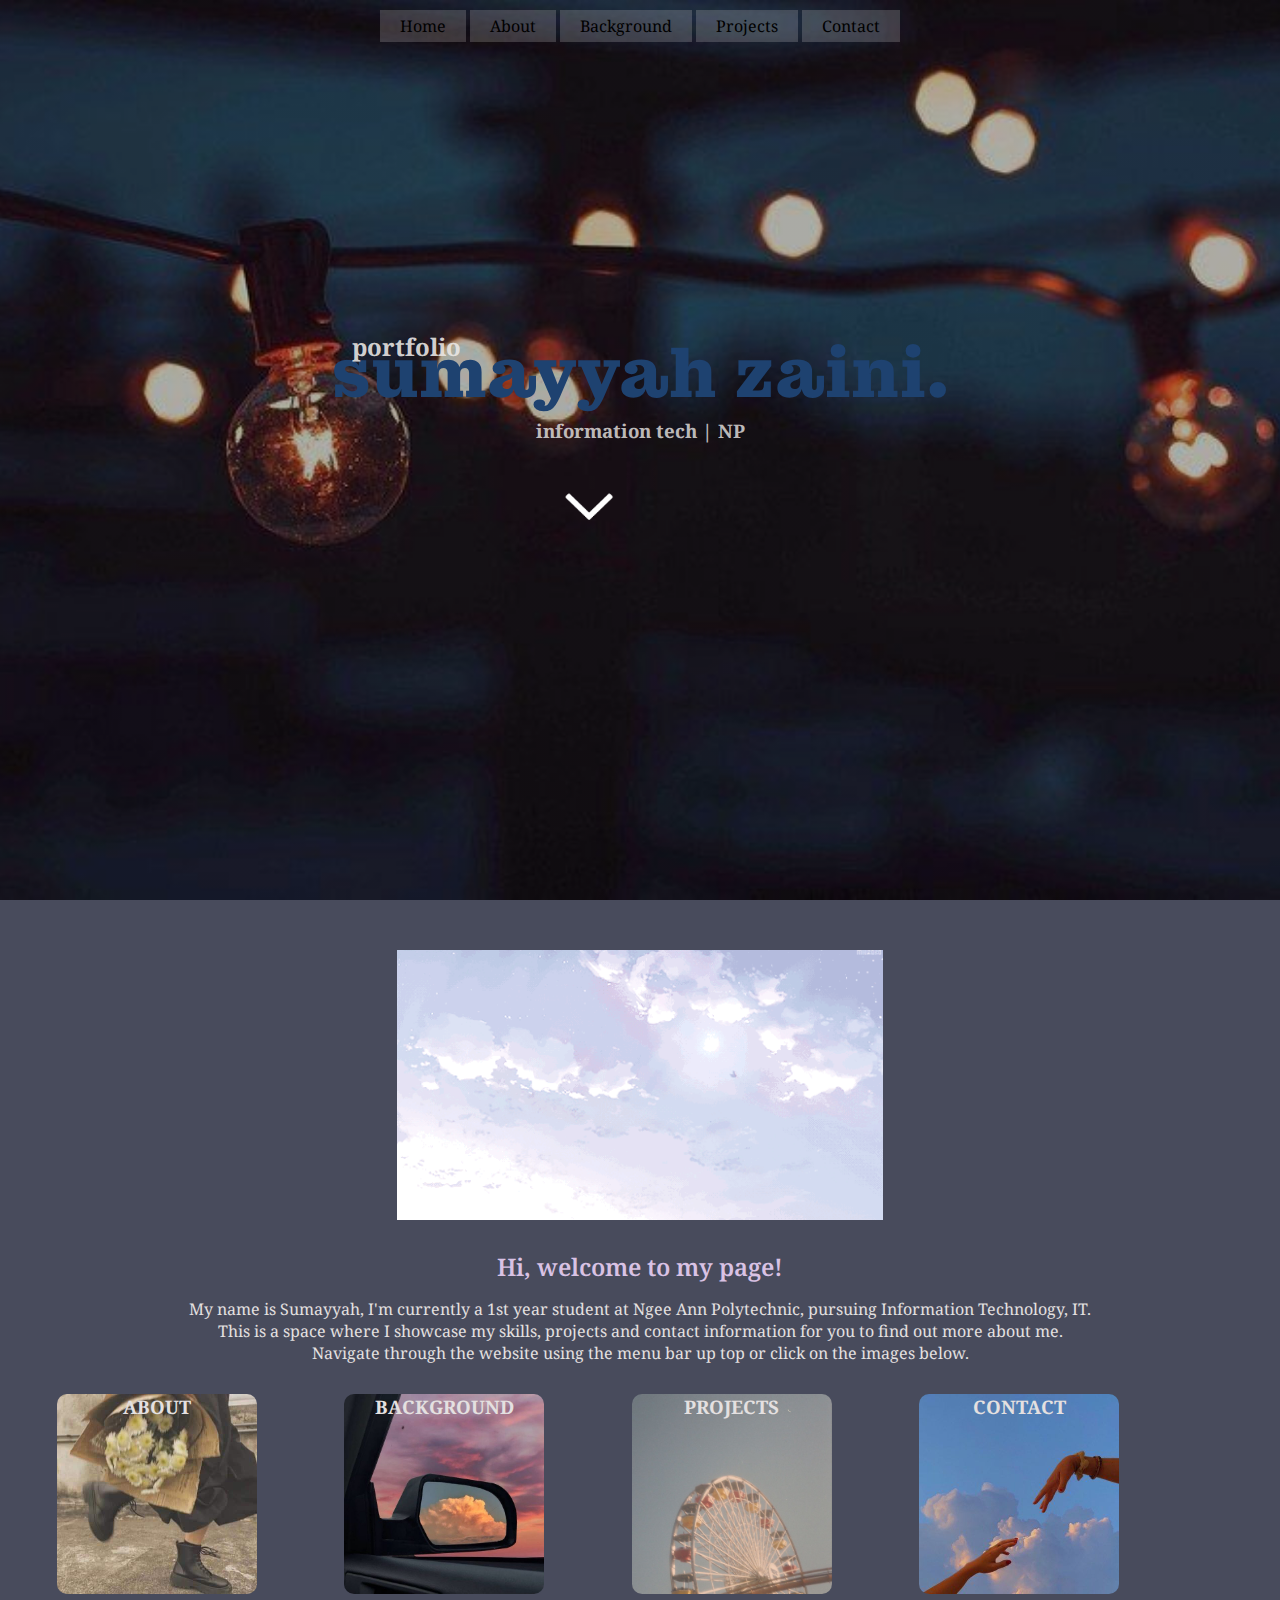
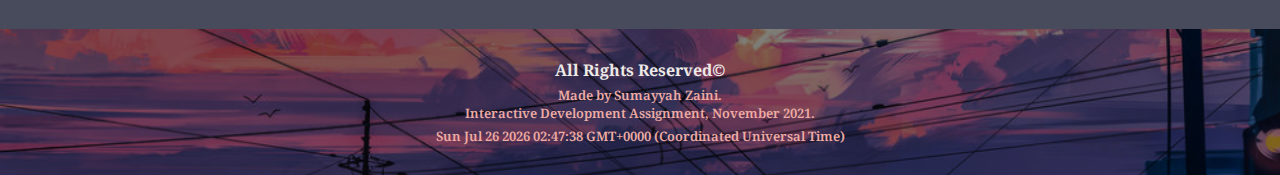
<file: index.html>
<html>

<head>
    <meta name="viewport" content="width=device-width, initial scale=1.0">
    <title>Portfolio</title>
    <link href="style.css" rel="stylesheet" type="text/css">

    <link rel="preconnect" href="https://fonts.googleapis.com">
    <link rel="preconnect" href="https://fonts.gstatic.com" crossorigin>
    <link href="https://fonts.googleapis.com/css2?family=Montagu+Slab:wght@700&family=Noto+Serif&display=swap"
        rel="stylesheet">
</head>

<body>
    <header class="main-header">
        <nav class="menu" id="navbar">
            <ul id="menu">
                <li><a href="index.html">Home</a></li>
                <li><a href="about.html">About</a></li>
                <li><a href="background.html">Background</a></li>
                <li><a href="projects.html">Projects</a></li>
                <li><a href="contact.html">Contact</a></li>
            </ul>
        </nav>

        <section class="text-box">
            <h1>sumayyah zaini.</h1>
            <h2>portfolio</h2>
            <h3>information tech | NP </h3>
            <a href="#section2" class="arrow">
                <img src="images/arrowwhite.png">
            </a>
        </section>
    </header>

    <section class="s2" id="section2">
        <section class="intro">
            <img src="images/movingcloud.gif">
            <h2>Hi, welcome to my page!</h2>
            <p>My name is Sumayyah, I'm currently a 1st year student at Ngee Ann Polytechnic, pursuing Information
                Technology, IT.<br>
                This is a space where I showcase my skills, projects and contact information for you to find
                out more about me.<br>Navigate through the website using the menu bar up top or click on the images
                below.
            </p>
        </section>

        <div class="gallery-row">
            <a href="about.html" class="gallery-col">
                <img src="images/about.jfif">
                <div class="layer">
                    <h3>ABOUT</h3>
                </div>
            </a>
            <a href="background.html" class="gallery-col">
                <img src="images/background.jfif">
                <div class="layer">
                    <h3>BACKGROUND</h3>
                </div>
            </a>
            <a href="projects.html" class="gallery-col">
                <img src="images/projects (2).jfif">
                <div class="layer">
                    <h3>PROJECTS</h3>
                </div>
            </a>
            <a href="contact.html" class="gallery-col">
                <img src="images/contact.jfif">
                <div class="layer">
                    <h3>CONTACT</h3>
                </div>
            </a>
        </div>
    </section>


    <!----------------- footer ---------------->
    <section class="footer">
        <h4>All Rights Reserved©</h4>
        <p>Made by Sumayyah Zaini.<br>Interactive Development Assignment, November 2021.</p>
        <p id="datetime"></p>
    </section>

    <!--------------- javascript tag --------------->
    <script src="script.js"></script>
</body>

</html>
</file>
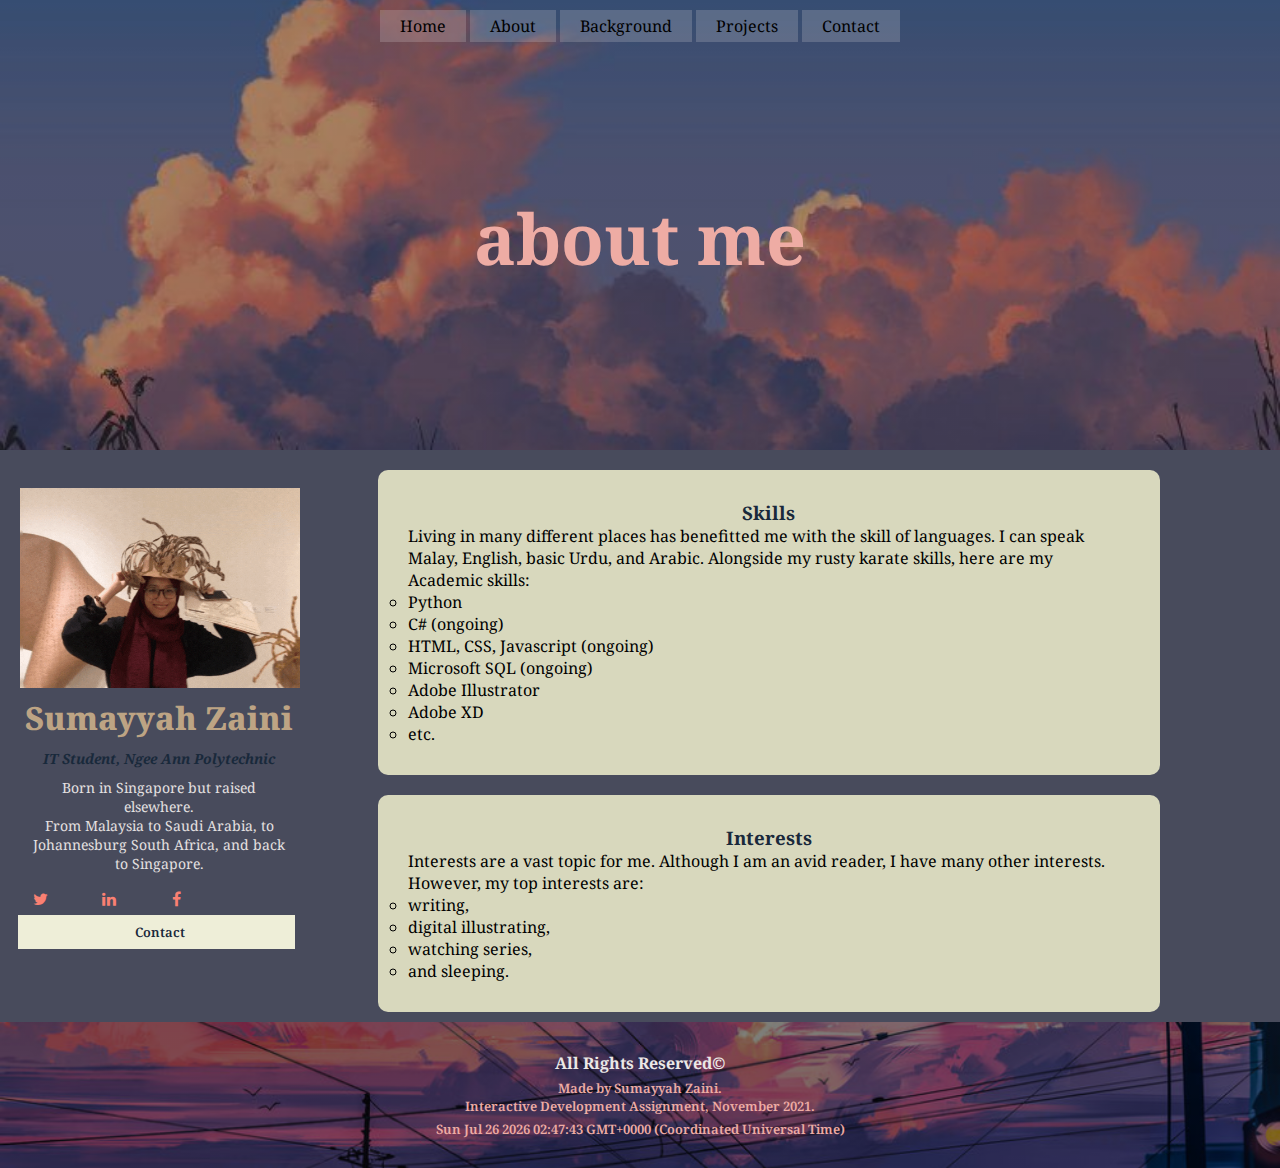
<file: about.html>
<html>

<head>
    <meta name="viewport" content="width=device-width, initial scale=1.0">
    <title>Portfolio</title>
    <link href="style.css" rel="stylesheet" type="text/css">
    <link rel="preconnect" href="https://fonts.googleapis.com">
    <link rel="preconnect" href="https://fonts.gstatic.com" crossorigin>
    <link href="https://fonts.googleapis.com/css2?family=Montagu+Slab:wght@700&family=Noto+Serif&display=swap"
        rel="stylesheet">
    <link rel="stylesheet" href="https://cdnjs.cloudflare.com/ajax/libs/font-awesome/4.7.0/css/font-awesome.min.css">
</head>

<body>
    <header class="sub-header">
        <nav class="menu" id="navbar">
            <ul id="menu">
                <li><a href="index.html">Home</a></li>
                <li><a href="about.html">About</a></li>
                <li><a href="background.html">Background</a></li>
                <li><a href="projects.html">Projects</a></li>
                <li><a href="contact.html">Contact</a></li>
            </ul>
        </nav>
        <h1>about me</h1>
    </header>

    <!------ about ------->

    <section class="abt">
        <div class="profile">
            <img src="images/megif2.gif">
            <div class="profile-text">
                <h1>Sumayyah Zaini</h1>
                <p class="title">IT Student, Ngee Ann Polytechnic</p>
                <p>Born in Singapore but raised elsewhere.<br>From
                    Malaysia to Saudi Arabia, to<br>Johannesburg South Africa, and back to Singapore.</p>
                <a href="https://twitter.com/" target="_blank"><i class="fa fa-twitter"></i></a>
                <a href="https://www.linkedin.com/in/sumayyah-zaini-457ab2210/" target="_blank"><i
                        class="fa fa-linkedin"></i></a>
                <a href="https://www.facebook.com/" target="_blank"><i class="fa fa-facebook"></i></a><br>

                <a href="contact.html" class="btn">Contact</a>
            </div>
        </div>

        <div class="abt-row">
            <div class="abt-col">
                <h3>Skills</h3>
                <p>Living in many different places has benefitted me with the skill of languages. I can speak
                    Malay, English, basic Urdu, and Arabic. Alongside my rusty karate skills, here are my Academic
                    skills:<br>
                <ul>
                    <li>Python</li>
                    <li>C# (ongoing)</li>
                    <li>HTML, CSS, Javascript (ongoing)</li>
                    <li>Microsoft SQL (ongoing)</li>
                    <li>Adobe Illustrator</li>
                    <li>Adobe XD</li>
                    <li>etc.</li>
                </ul>
                </p>
            </div>

            <div class="abt-col">
                <h3>Interests</h3>
                <p>Interests are a vast topic for me. Although I am an avid reader, I have many other
                    interests. However, my top interests are:</p>
                <ul>
                    <li>writing,</li>
                    <li>digital illustrating,</li>
                    <li>watching series,</li>
                    <li>and sleeping.</li>
                </ul>
            </div>
        </div>
    </section>


    <!------- footer -------->
    <section class="footer">
        <h4>All Rights Reserved©</h4>
        <p>Made by Sumayyah Zaini.<br>Interactive Development Assignment, November 2021.</p>
        <p id="datetime"></p>
    </section>




    <script src="script.js"></script>
</body>

</html>
</file>
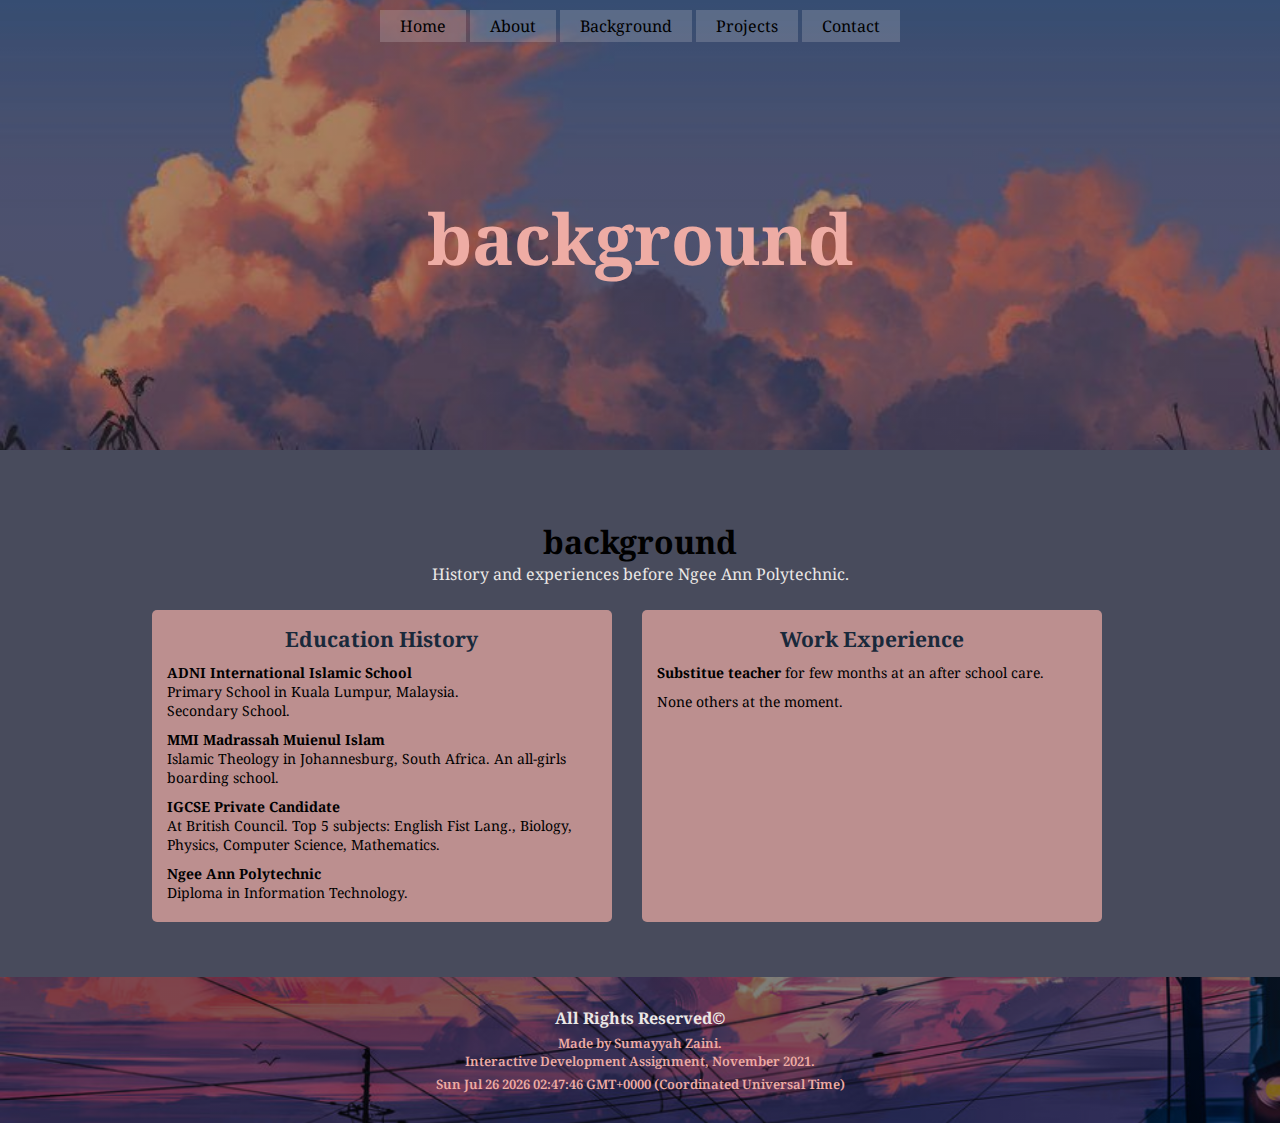
<file: background.html>
<html>

<head>
    <meta name="viewport" content="width=device-width, initial scale=1.0">
    <title>Portfolio</title>
    <link href="style.css" rel="stylesheet" type="text/css">
    <link rel="preconnect" href="https://fonts.googleapis.com">
    <link rel="preconnect" href="https://fonts.gstatic.com" crossorigin>
    <link href="https://fonts.googleapis.com/css2?family=Montagu+Slab:wght@700&family=Noto+Serif&display=swap"
        rel="stylesheet">
</head>

<body>
    <header class="sub-header">
        <nav class="menu" id="navbar">
            <ul id="menu">
                <li><a href="index.html">Home</a></li>
                <li><a href="about.html">About</a></li>
                <li><a href="background.html">Background</a></li>
                <li><a href="projects.html">Projects</a></li>
                <li><a href="contact.html">Contact</a></li>
            </ul>
        </nav>
        <h1>background</h1>
    </header>

    <!------- background ------>

    <section class="bg">
        <div class="bg-top">
            <h1>background</h1>
            <p>History and experiences before Ngee Ann Polytechnic.</p>
        </div>


        <div class="bg-row">
            <div class="bg-col">
                <h2>Education History</h2>
                <p>
                    <b>ADNI International Islamic School</b><br>
                    Primary School in Kuala Lumpur, Malaysia.<br>
                    Secondary School.
                </p>
                <p>
                    <b>MMI Madrassah Muienul Islam</b><br>
                    Islamic Theology in Johannesburg, South Africa. An all-girls boarding school.<br>
                </p>
                <p>
                    <b>IGCSE Private Candidate</b><br>
                    At British Council. Top 5 subjects: English Fist Lang., Biology, Physics, Computer Science,
                    Mathematics.<br>
                </p>
                <p>
                    <b>Ngee Ann Polytechnic</b><br>
                    Diploma in Information Technology.
                </p>

            </div>

            <div class="bg-col">
                <h2>Work Experience</h2>
                <p><b>Substitue teacher</b> for few months at an after school care.<br></p>
                <p>
                    None others at the moment.
                </p>


            </div>
        </div>
    </section>


    <!------- footer -------->
    <section class="footer">
        <h4>All Rights Reserved©</h4>
        <p>Made by Sumayyah Zaini.<br>Interactive Development Assignment, November 2021.</p>
        <p id="datetime"></p>
    </section>



    <script src="script.js"></script>

</body>

</html>
</file>
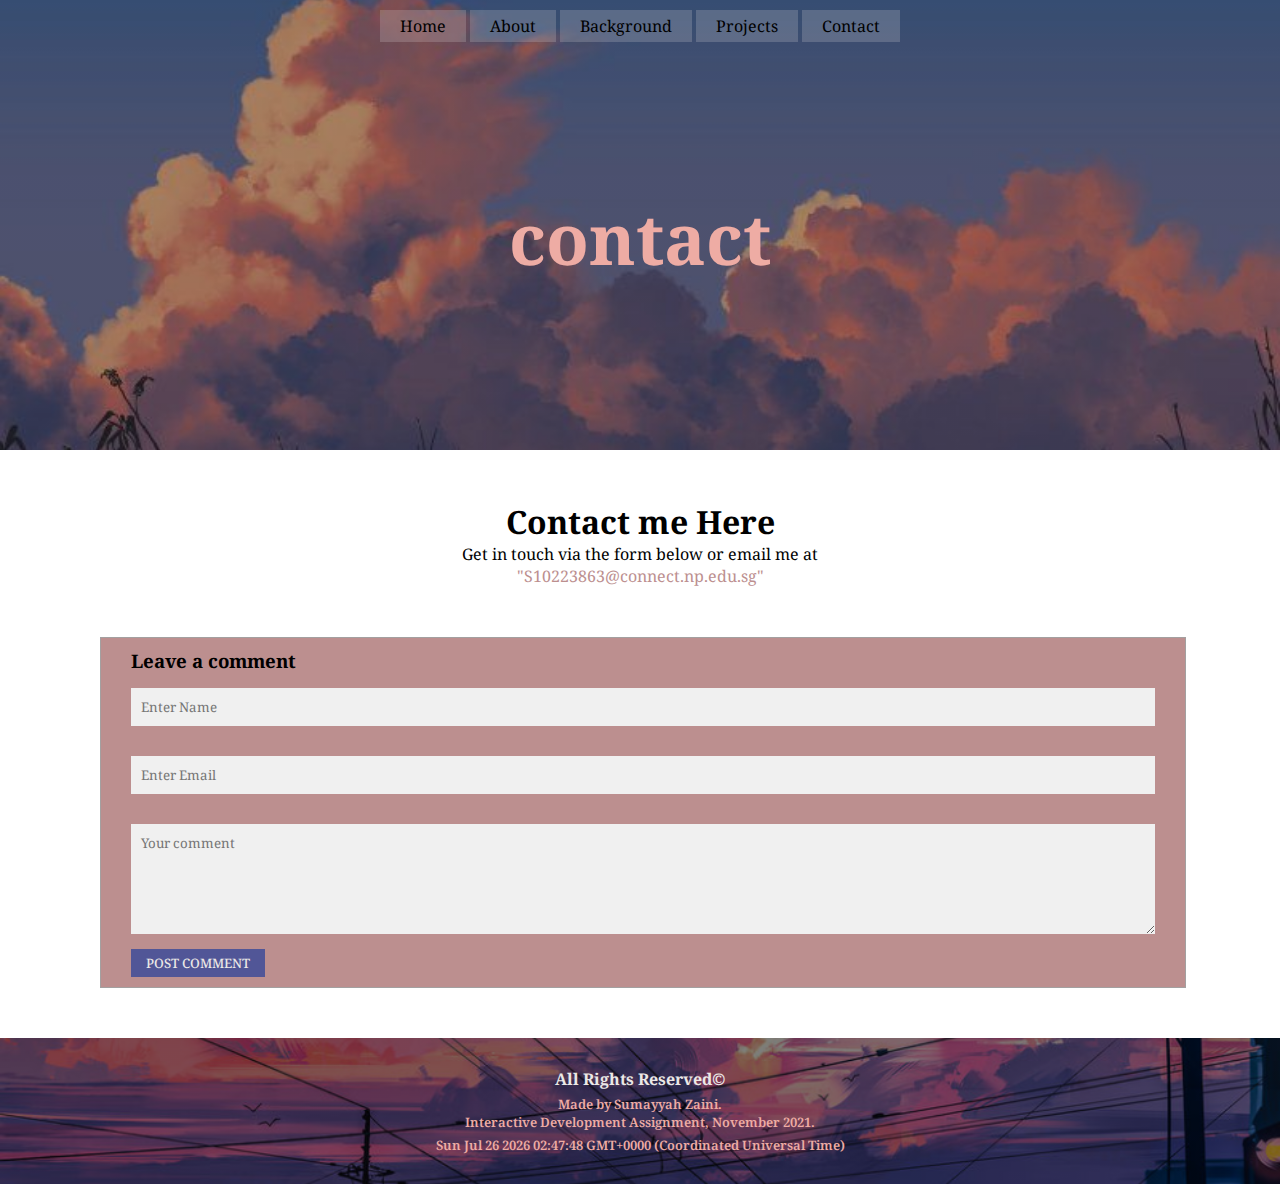
<file: contact.html>
<html>

<head>
    <meta name="viewport" content="width=device-width, initial scale=1.0">
    <title>Portfolio</title>
    <link href="style.css" rel="stylesheet" type="text/css">
    <link rel="preconnect" href="https://fonts.googleapis.com">
    <link rel="preconnect" href="https://fonts.gstatic.com" crossorigin>
    <link href="https://fonts.googleapis.com/css2?family=Montagu+Slab:wght@700&family=Noto+Serif&display=swap"
        rel="stylesheet">
</head>

<body>
    <header class="sub-header">
        <nav class="menu" id="navbar">
            <ul id="menu">
                <li><a href="index.html">Home</a></li>
                <li><a href="about.html">About</a></li>
                <li><a href="background.html">Background</a></li>
                <li><a href="projects.html">Projects</a></li>
                <li><a href="contact.html">Contact</a></li>
            </ul>
        </nav>
        <h1>contact</h1>
    </header>

    <!------- contacts -------->
    <section class="contact">
        <h1>Contact me Here</h1>
        <p>Get in touch via the form below or email me at</p>
        <a href="mailto:S10223863@connect.np.edu.sg" class="email-link">"S10223863@connect.np.edu.sg"</a>
    </section>
    <div class="comment-box">
        <h3>Leave a comment</h3>

        <form class="comment-form" id='form1' action="/action_page.php">
            <input type="text" placeholder="Enter Name">
            <input type="email" placeholder="Enter Email">
            <textarea rows="5" placeholder="Your comment"></textarea>
            <button type="submit" class="btn" onclick="alertFunction()">POST COMMENT</button>
        </form>
    </div>


    <!------- footer -------->
    <section class="footer">
        <h4>All Rights Reserved©</h4>
        <p>Made by Sumayyah Zaini.<br>Interactive Development Assignment, November 2021.</p>
        <p id="datetime"></p>
    </section>




    <script src="script.js"></script>

</body>

</html>
</file>
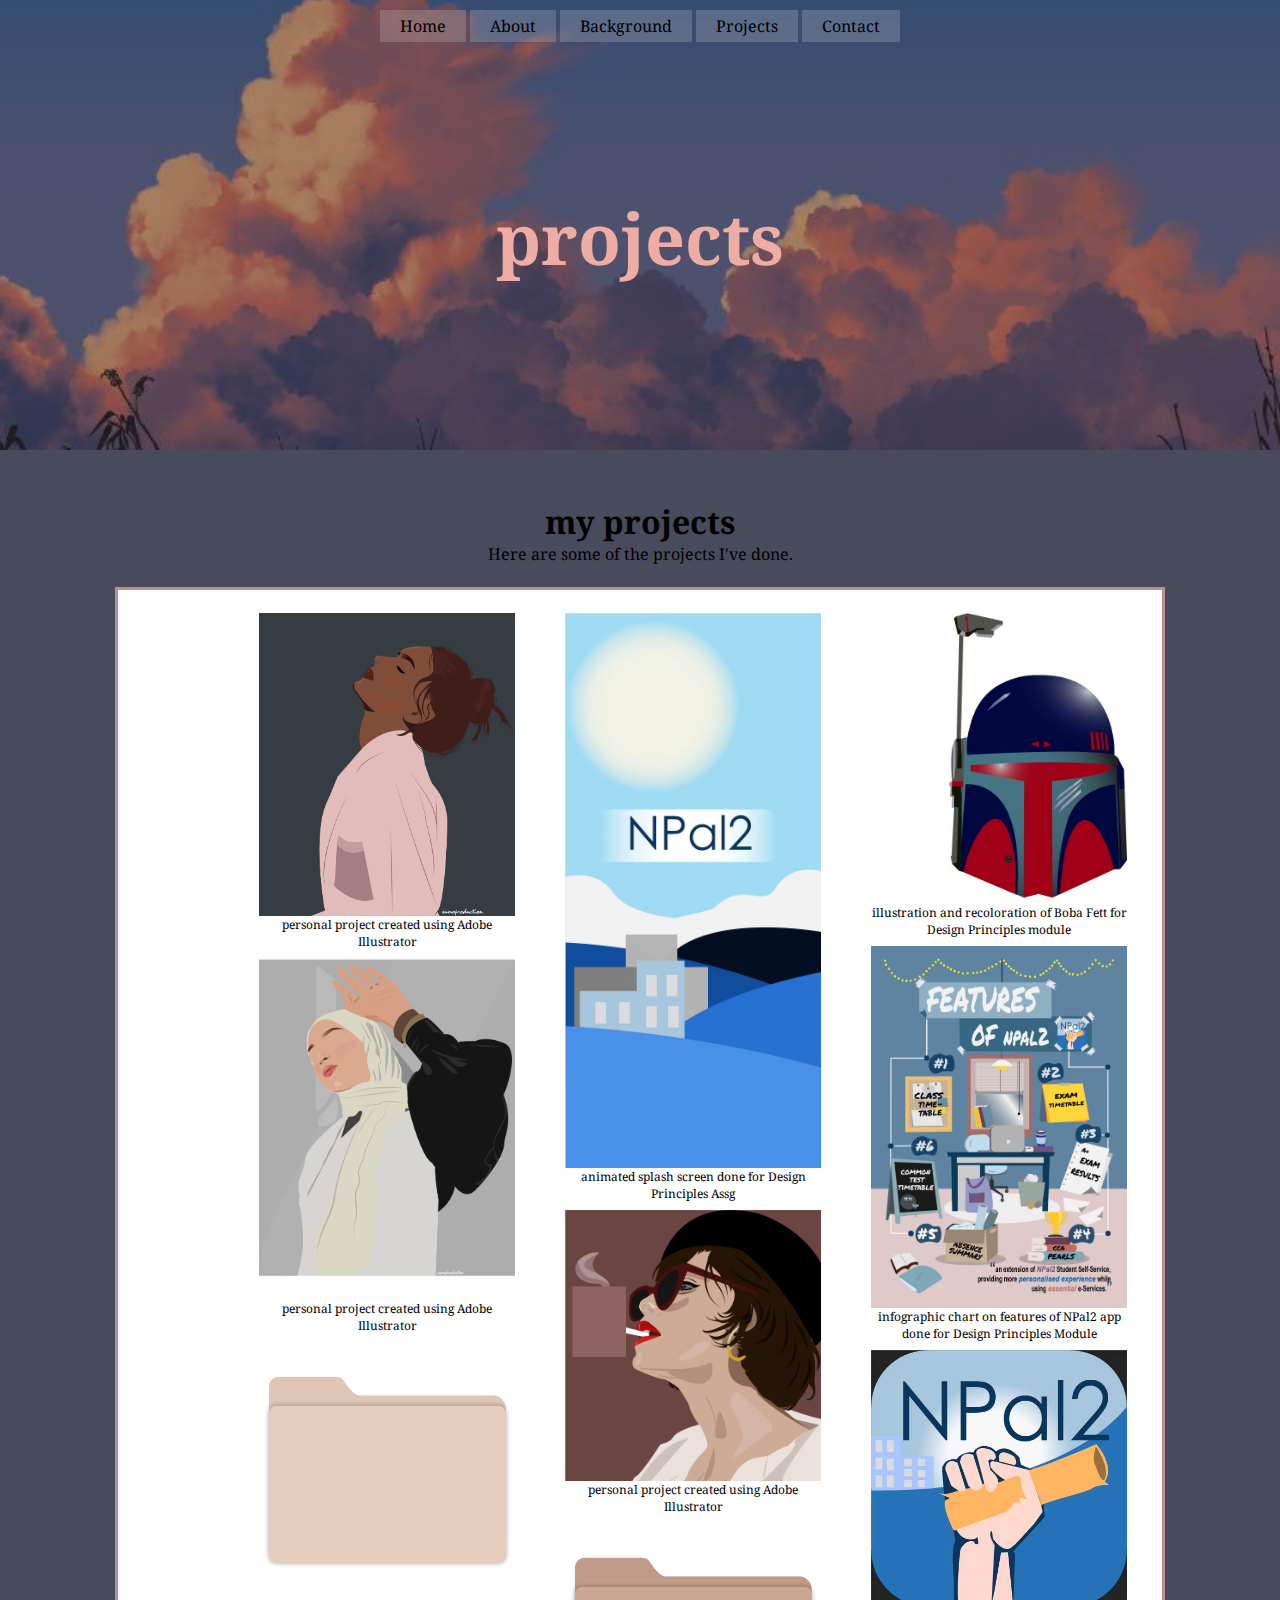
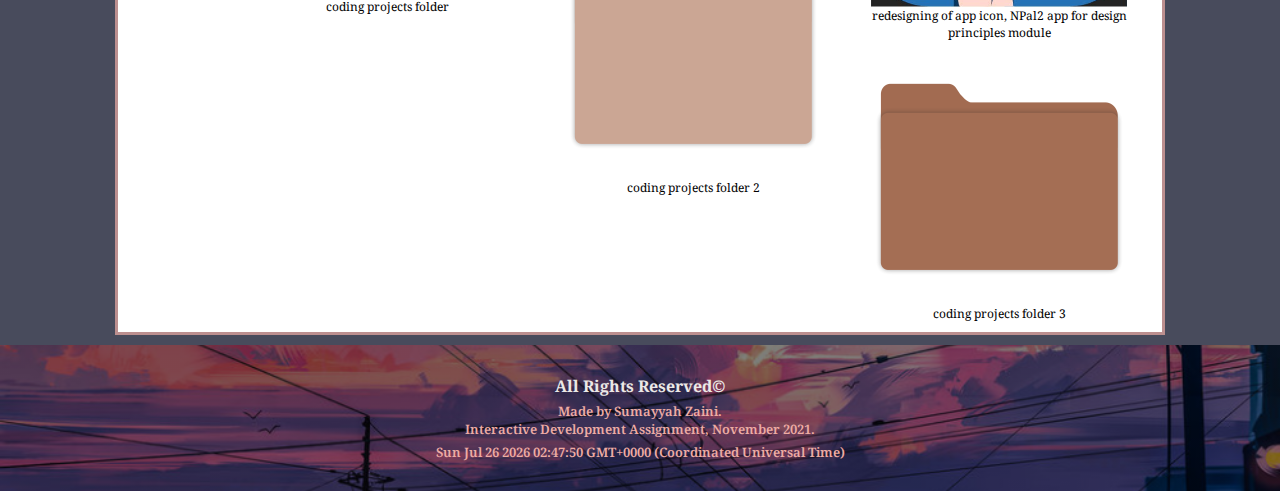
<file: projects.html>
<html>

<head>
    <meta name="viewport" content="width=device-width, initial scale=1.0">
    <title>Portfolio</title>
    <link href="style.css" rel="stylesheet" type="text/css">
    <link rel="preconnect" href="https://fonts.googleapis.com">
    <link rel="preconnect" href="https://fonts.gstatic.com" crossorigin>
    <link href="https://fonts.googleapis.com/css2?family=Montagu+Slab:wght@700&family=Noto+Serif&display=swap"
        rel="stylesheet">

</head>

<body>
    <header class="sub-header">
        <nav class="menu" id="navbar">
            <ul id="menu">
                <li><a href="index.html">Home</a></li>
                <li><a href="about.html">About</a></li>
                <li><a href="background.html">Background</a></li>
                <li><a href="projects.html">Projects</a></li>
                <li><a href="contact.html">Contact</a></li>
            </ul>
        </nav>
        <h1>projects</h1>
    </header>

    <!------- projects -------->
    <section class="project">
        <div class="proj-text">
            <h1>my projects</h1>
            <p>Here are some of the projects I've done.</p><br>
        </div>

        <div class="proj-row">
            <div class="proj-col">
                <div class="proj-layer">
                    <img src="images/proj1.png">
                    <p>personal project created using Adobe Illustrator</p>
                </div>

                <div class="proj-layer">
                    <img src="images/proj3.png">
                    <p>personal project created using Adobe Illustrator</p>
                </div>

                <div class="proj-layer">
                    <a href="https://www.w3schools.com/" target="_blank">
                        <img src="images/proj9 (2).png">
                        <p>coding projects folder</p>
                    </a>

                </div>

            </div>




            <div class="proj-col">
                <div class="proj-layer">
                    <img src="images/proj8.gif">
                    <p>animated splash screen done for Design Principles Assg</p>
                </div>

                <div class="proj-layer">
                    <img src="images/proj4.png">
                    <p>personal project created using Adobe Illustrator</p>

                </div>

                <div class="proj-layer">
                    <a href="https://www.w3schools.com/" target="_blank">
                        <img src="images/proj9 (1).png">
                        <p>coding projects folder 2</p>
                    </a>
                </div>
            </div>


            <div class="proj-col">
                <div class="proj-layer">
                    <img src="images/proj6.jpg">
                    <p>illustration and recoloration of Boba Fett for Design Principles module</p>
                </div>

                <div class="proj-layer">
                    <img src="images/proj7.jpg">
                    <p>infographic chart on features of NPal2 app done for Design Principles Module</p>
                </div>

                <div class="proj-layer">
                    <img src="images/proj5.jpg">
                    <p>redesigning of app icon, NPal2 app for design principles module</p>
                </div>

                <div class="proj-layer">
                    <a href="https://github.com/smyyhzai/ID_Assignment" target="_blank">
                        <img src="images/proj9 (3).png">
                        <p>coding projects folder 3</p>
                    </a>
                </div>
            </div>
        </div>
    </section>


    <!------- footer -------->
    <section class="footer">
        <h4>All Rights Reserved©</h4>
        <p>Made by Sumayyah Zaini.<br>Interactive Development Assignment, November 2021.</p>
        <p id="datetime"></p>
    </section>


    <!------- about  <h1>About us</h1>
    <li><a href="#">Send an Email</a></li>-------->


    <script src="script.js"></script>
</body>

</html>
</file>
<file: style.css>
* {
  margin: 0;
  padding: 0;
  font-family: "Noto Serif", serif;
  scroll-behavior: smooth;
}

.main-header {
  background-image: linear-gradient(rgba(0, 0, 0, 0.3), rgba(0, 0, 0, 0.3)),
    url(images/a.jfif);
  height: 100%;
  width: 100%;
  background-size: cover;
  background-position: center;
}

.menu {
  width: 100%;
  height: 10vh;
}

.menu ul {
  text-align: center;
  list-style-type: none;
  margin-top: 0px;
}

.menu ul li {
  display: inline-block;
  text-decoration: none;
  margin-top: 15px;
}

.menu ul li a {
  color: black;
  padding: 5px 20px;
  border: 1px;
  background-color: rgba(235, 231, 231, 0.2);
  text-decoration: none;
}

.menu ul li a:hover {
  background-color: rgba(31, 55, 82, 0.37);
  transition: 0.5s;
}

.text-box {
  width: 90%;
  position: absolute;
  top: 50%;
  left: 50%;
  transform: translate(-50%, -50%);
}

.text-box h1 {
  font-family: "Montagu Slab", serif;
  font-size: 70px;
  margin: 10px, 0, 0;
  color: rgb(30, 66, 112);
  text-align: center;
}

.text-box h1:hover {
  color: rgb(238, 222, 222);
  text-shadow: 2px 2px rgb(29, 28, 28);
  transition: 0.5s;
}

.text-box h2 {
  text-align: center;
  position: absolute;
  top: 1%;
  left: 25%;
  color: rgba(235, 232, 230, 0.9);
}

.text-box h3 {
  text-align: center;
  color: rgba(235, 232, 230, 0.8);
}

.arrow img {
  width: 50px;
  height: 50px;
  margin: 40px 500px;
  display: flex;
}

@media (max-width: 685px) {
  .text-box {
    font-size: 25px;
  }
  .text-box h1 {
    color: rgb(238, 222, 222);
  }
  ul li {
    display: block;
  }
  .arrow img {
    margin: auto;
  }
  .text-box h1 {
    font-size: 60px;
  }
  .text-box h2 {
    font-size: 20px;
    top: 0;
  }
  .text-box h3 {
    font-size: 25px;
  }
  menu ul {
    width: auto;
  }
}

/*----------------intro---------------*/

.intro {
  width: 100%;
  margin: auto;
  text-align: center;
  padding-top: 50px;
  padding-bottom: 30px;
  background-color: rgba(39, 43, 63, 0.849);
}

.intro h2 {
  padding-top: 30px;
  padding-bottom: 15px;
  font-weight: 600;
  color: rgb(217, 194, 228);
}

.intro p {
  color: rgb(228, 224, 224);
}

.intro img {
  height: 30%;
  width: 40%;
  object-fit: contain;
}

.gallery-row {
  display: flex;
  flex-wrap: wrap;
  background-color: rgba(39, 43, 63, 0.849);
  padding-bottom: 25px;
}

.gallery-col {
  float: left;
  width: 18%;
  margin-left: 25px;
  padding-left: 32px;
  padding-bottom: 10px;
  position: relative;
  overflow: hidden;
  justify-content: center;
}

.gallery-row img {
  object-fit: cover;
  width: 200px;
  height: 200px;
  border-radius: 10px;
}

.layer {
  height: 200px;
  width: 200px;
  position: absolute;
  top: 0;
  left: 32px;
  transition: 0.5s;
  border-radius: 10px;
}

.layer:hover {
  background: rgba(0, 0, 0, 0.4);
}

.layer h3 {
  color: rgb(228, 224, 224);
  text-align: center;
}

@media (max-width: 785px) {
  .intro img {
    width: auto;
    object-fit: cover;
  }
  .gallery-col {
    flex: 30%;
    margin-left: 0;
  }
}

@media (max-width: 470px) {
  .gallery-col {
    flex-basis: 50%;
    padding-left: 60px;
  }
}

/*-----------sub header--------*/

.sub-header {
  height: 50%;
  width: 100%;
  background-image: linear-gradient(rgba(0, 0, 0, 0.3), rgba(0, 0, 0, 0.3)),
    url(images/banner.jfif);
  background-position: center;
  background-size: cover;
  text-align: center;
  margin-top: 0px;
}

.sub-header h1 {
  margin-top: 100px;
  font-size: 70px;
  color: rgb(238, 172, 164);
  transition: 0.5s;
}

.sub-header h1:hover {
  color: rgb(25, 41, 59);
}

/*-------------------about--------------------*/

.abt {
  width: 100%;
  background-color: rgba(39, 43, 63, 0.849);
  display: flex;
}

.profile {
  float: left;
  width: 35%;
  margin: 30px 10px;
  align-items: center;
}

.profile img {
  width: 280px;
  height: 200px;
  margin: 8px 8px 8px 10px;
  display: flex;
  justify-items: center;
  object-fit: cover;
}

.profile-text {
  margin: 8px 8px;
}

.profile-text h1 {
  text-align: center;
  color: rgb(189, 164, 132);
  font-weight: 800;
}

.profile-text .title {
  text-align: center;
  font-style: italic;
  font-weight: 700;
  color: rgb(25, 41, 59);
}

.profile-text p {
  color: rgb(228, 224, 224);
  font-size: 14px;
  margin: 10px 8px;
  text-align: center;
}

.profile-text a {
  display: inline-block;
  color: salmon;
  padding: 8px 8px 8px 15px;
  width: 15%;
}

.profile-text .btn {
  color: rgb(25, 41, 59);
  font-weight: 600;
  width: 90%;
  background-color: rgb(238, 238, 216);
}

.row {
  display: flex;
  flex-wrap: wrap;
  padding: 8px;
}

.abt-col {
  margin: 20px 10px 10px 60px;
  padding: 30px;
  width: 75%;
  color: black;
  background-color: rgb(216, 216, 189);
  border-radius: 10px;
}

.abt-col:hover {
  background-color: rgb(235, 235, 223);
  border-radius: 10px;
  transition: 0.5s ease;
}

.abt-col h3 {
  font-weight: 700;
  text-align: center;
  color: rgb(25, 41, 59);
}

.abt-col ul li {
  list-style-type: circle;
}

@media (max-width: 600px) {
  .abt {
    flex-wrap: wrap;
  }
  .profile {
    width: 100%;
  }
  .profile img {
    margin: auto;
  }
  .abt-col {
    width: 100%;
    margin: auto;
  }
}

@media (max-width: 470px) {
  .abt-col {
    padding: 8px;
    margin: 10px 10px 10px 30px;
    width: 80%;
  }
}

/* -------- background -------- */

.bg {
  width: 100%;
  margin: auto;
  text-align: center;
  padding: 50px 0px;
  background-color: rgba(39, 43, 63, 0.849);
}

.bg h1:hover {
  color: rgb(235, 232, 230);
  transition: 0.5s;
}

.bg-top {
  margin: 20px 50px;
}

.bg-top p {
  color: rgb(235, 232, 230);
}

.bg-row {
  width: 80%;
  margin-left: 100px;
  justify-content: center;
  display: flex;
}

.bg-col {
  flex-basis: 42%;
  border-radius: 5px;
  margin: 5px 0px 5px 30px;
  text-align: left;
  padding: 15px;
  transition: 0.5s;
  font-size: 14px;
  background-color: rosybrown;
}

.bg-col:hover {
  background-color: rgb(209, 185, 185);
}

.bg-col h2 {
  text-align: center;
  color: rgb(25, 41, 59);
  padding-bottom: 5px;
}

.bg-col p {
  padding: 5px 0 5px 0;
}

@media (max-width: 600px) {
  .bg-row {
    flex-direction: column;
    margin: auto;
  }
  .sub-header h1 {
    font-size: 60;
  }
}

/*----------project------*/

.project {
  width: 100%;
  margin: auto;
  text-align: center;
  padding-top: 50px;
  padding-bottom: 10px;
  background-color: rgba(39, 43, 63, 0.849);
}

.project h1:hover {
  color: rgb(235, 232, 230);
  transition: 0.5s;
}

.proj-row {
  width: 80%;
  display: flex;
  flex-wrap: wrap;
  border: solid rosybrown;
  background-color: white;
  justify-content: right;
  margin: auto;
  padding: 10px;
}

.proj-col {
  flex: 25%;
  position: relative;
  max-width: 25%;
  padding: 5px 25px;
  padding-bottom: 0px;
  margin-bottom: 0px;
}

.proj-col img {
  margin-top: 8px;
  margin-bottom: 0px;
  vertical-align: middle;
  width: 100%;
  object-fit: cover;
}

.proj-layer p {
  color: black;
  font-size: 12px;
  margin-top: 0;
  padding-top: 0;
  flex-wrap: wrap;
}

.proj-layer p:hover {
  background-color: rgb(192, 184, 184);
  transition: 0.5s;
  color: rgb(27, 27, 58);
}

.proj-layer a {
  text-decoration: none;
}

@media (max-width: 600px) {
  proj-row {
    width: auto;
  }
}

/*-------------contact----------------*/

.contact {
  width: 100%;
  margin: auto;
  text-align: center;
  padding-top: 50px;
}

.comment-box {
  width: 80%;
  border: 1px solid rgb(163, 160, 160);
  margin: 50px 100px;
  padding: 10px 30px;
  text-align: left;
  background-color: rosybrown;
}

.comment-box h3 {
  text-align: left;
}

.comment-form input,
.comment-form textarea {
  width: 100%;
  padding: 10px;
  margin: 15px 0;
  box-sizing: border-box;
  border: none;
  outline: none;
  background: #f0f0f0;
}

.btn {
  font-family: "Noto Serif", serif;
  font-weight: 500;
  background-color: #515697;
  color: rgb(235, 232, 230);
  border: none;
  padding: 5px 15px;
  text-align: center;
  text-decoration: none;
  display: inline-block;
  font-size: 13px;
  transition: 0.5s;
}

.btn:hover {
  color: rgb(27, 27, 58);
  background-color: rgb(154, 154, 197);
}

.btn a {
  color: rgb(235, 232, 230);
}

.email-link {
  color: rosybrown;
  text-decoration: none;
}

@media (max-width: 600px) {
  .comment-box {
    width: auto;
    margin: 10px 0 0 0;
  }
}

/*------ footer-------*/

.footer {
  margin-top: 0px;
  width: 100%;
  background-image: linear-gradient(rgba(0, 0, 0, 0.5), rgba(0, 0, 0, 0.5)),
    url(images/footer.png);
  background-position: center;
  background-size: cover;
  border-radius: 0px;
  text-align: center;
  padding: 30px 0;
  font-size: 13px;
  bottom: auto;
}

.footer h4 {
  color: rgb(235, 232, 230);
  font-size: 16;
}

.footer h4:hover {
  color: rgb(154, 154, 197);
  transition: 0.5s;
}

.footer p {
  color: rgb(238, 172, 164);
  font-weight: 600;
  padding-top: 5px;
}

/*---------navbar-----------*/
nav.sticky {
  position: fixed;
  top: 0;
  left: 0;
  padding: 10px 10px 30px 30px;
  background-color: rgb(25, 41, 59);
  display: flex;
  align-items: center;
  justify-content: space-between;
  z-index: 1;
  transition: padding 1s ease;
}

nav.sticky ul {
  width: 100%;
}
</file>
